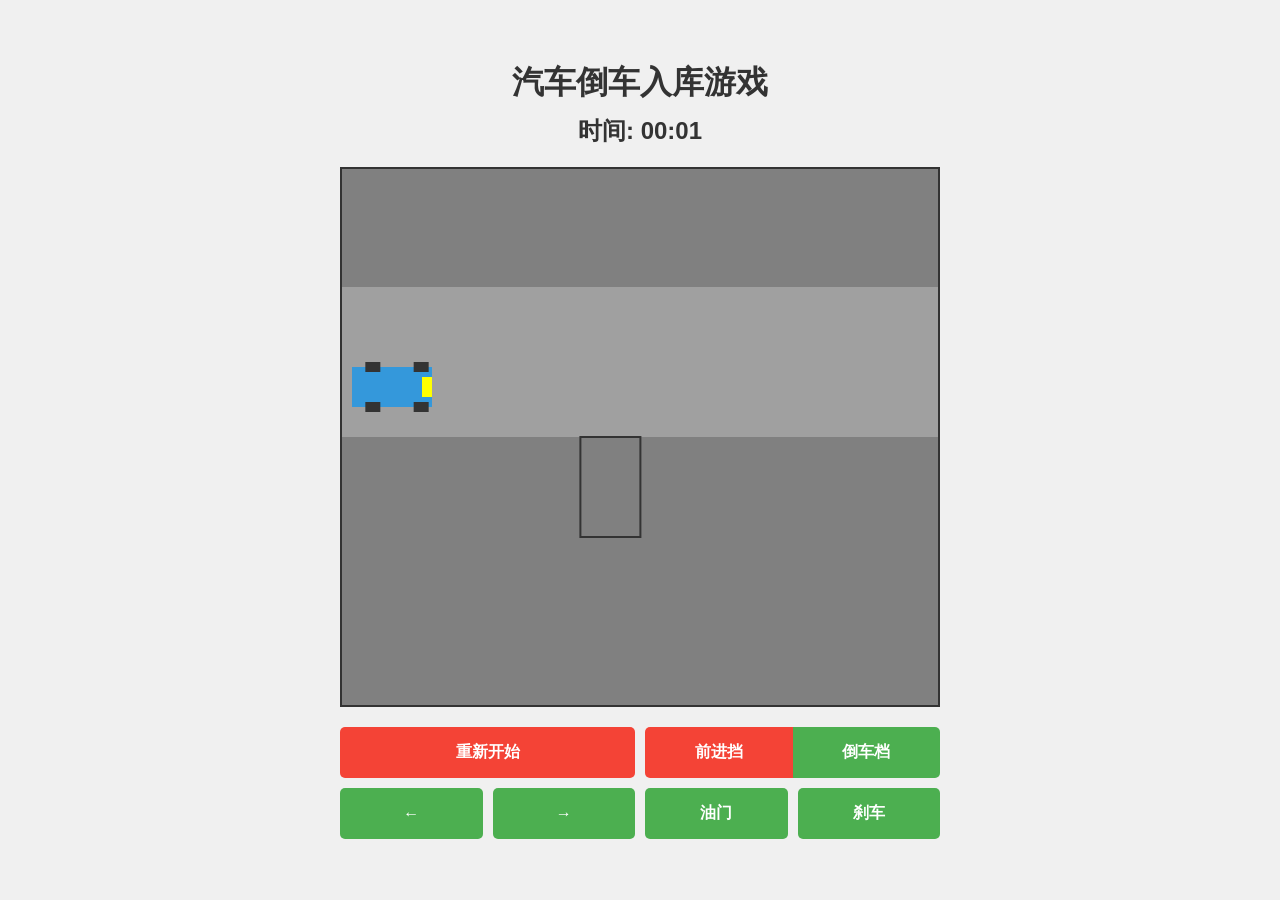
<file: drive.html>
<!DOCTYPE html>
<html lang="zh-CN">
<head>
    <meta charset="UTF-8">
    <meta name="viewport" content="width=device-width, initial-scale=1.0">
    <title>汽车倒车入库游戏</title>
    <style>
        * {
            margin: 0;
            padding: 0;
            box-sizing: border-box;
        }
        body {
            font-family: Arial, sans-serif;
            background-color: #f0f0f0;
            display: flex;
            flex-direction: column;
            align-items: center;
            justify-content: center;
            min-height: 100vh;
        }
        h1 {
             margin-bottom: 10px;
            color: #333;
        }
        .timer {
            font-size: 24px;
            font-weight: bold;
            margin-bottom: 20px;
            color: #333;
        }
        .game-container {
            position: relative;
            width: 90vw;
            max-width: 600px;
            height: 60vh;
            background-color: #fff;
            border: 2px solid #333;
        }
        #gameCanvas {
            width: 100%;
            height: 100%;
            background-color: #e0e0e0;
        }
        .controls {
            margin-top: 20px;
            width: 90vw;
            max-width: 600px;
            display: grid;
            grid-template-columns: repeat(4, 1fr);
            grid-template-rows: repeat(2, 1fr);
            gap: 10px;
        }
        .control-btn {
            padding: 15px;
            border: none;
            border-radius: 5px;
            background-color: #4CAF50;
            color: white;
            font-size: 16px;
            font-weight: bold;
            cursor: pointer;
            transition: background-color 0.3s;
        }
        .control-btn:active {
            background-color: #45a049;
        }
        .control-btn.active {
            background-color: #2E7D32;
        }
        .restart-btn {
            grid-column: 1 / 3;
            background-color: #f44336;
        }
        .restart-btn:active {
            background-color: #da190b;
        }
        .gear-btn {
            grid-column: 3 / 5;
            display: flex;
        }
        .gear-btn button {
            flex: 1;
            padding: 15px;
            border: none;
            font-size: 16px;
            font-weight: bold;
            cursor: pointer;
            transition: background-color 0.3s;
        }
        .gear-btn .forward {
            border-radius: 5px 0 0 5px;
            background-color: #4CAF50;
            color: white;
        }
        .gear-btn .reverse {
            border-radius: 0 5px 5px 0;
            background-color: #4CAF50;
            color: white;
        }
        .gear-btn button:active {
            opacity: 0.8;
        }
        .gear-btn button.active {
            background-color: #f44336;
        }
        .gear-btn .reverse.active {
            background-color: #f44336;
        }
    </style>
</head>
<body>
    <h1>汽车倒车入库游戏</h1>
    <div class="timer">时间: <span id="timer">00:00</span></div>
    <div class="game-container">
        <canvas id="gameCanvas"></canvas>
    </div>
    <div class="controls">
        <button class="control-btn restart-btn" id="restartBtn">重新开始</button>
        <div class="gear-btn">
            <button class="forward active" id="forwardBtn">前进挡</button>
            <button class="reverse" id="reverseBtn">倒车档</button>
        </div>
        <button class="control-btn" id="leftBtn">←</button>
        <button class="control-btn" id="rightBtn">→</button>
        <button class="control-btn" id="throttleBtn">油门</button>
        <button class="control-btn" id="brakeBtn">刹车</button>
    </div>
    <script src="script.js"></script>
</body>
</html>
</file>
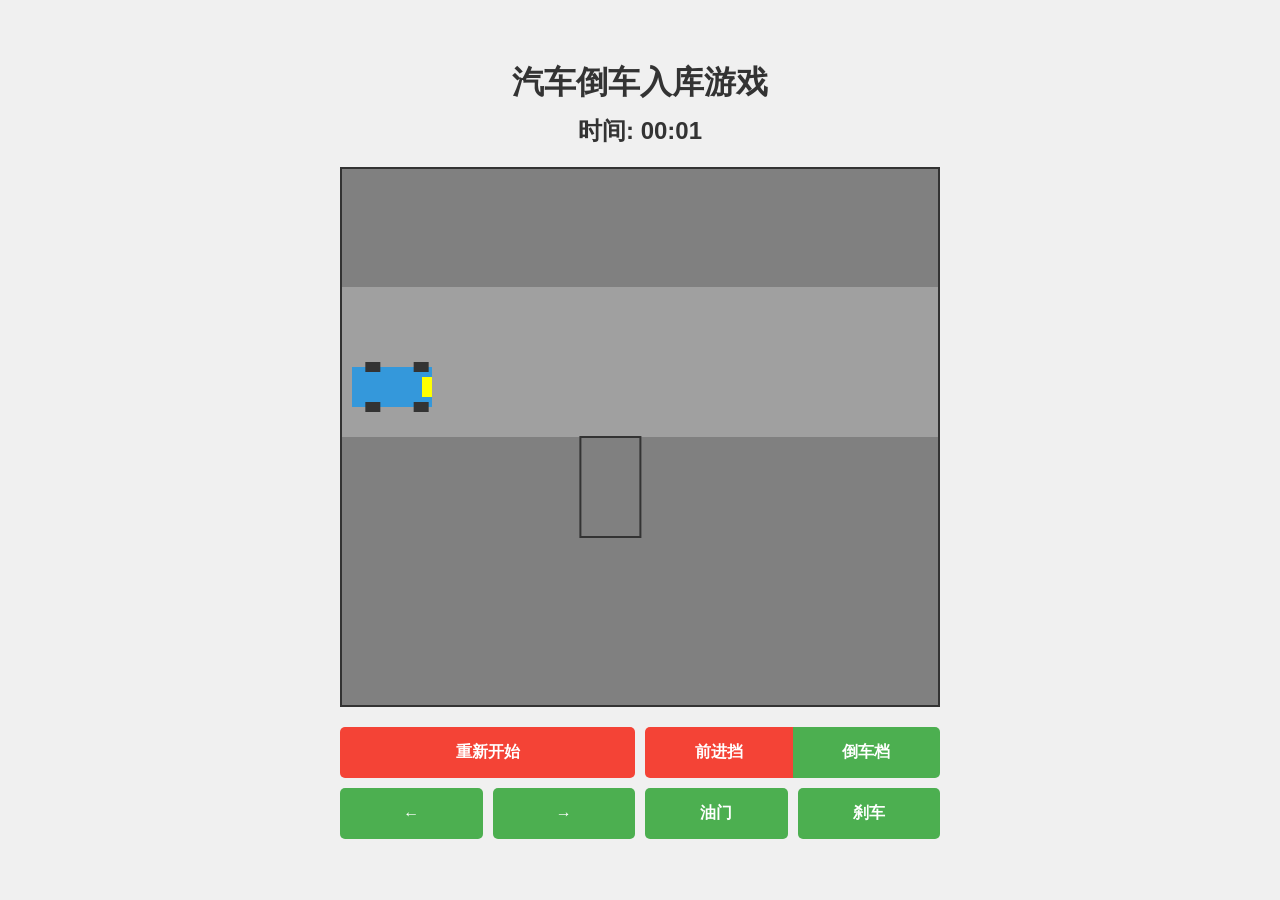
<file: drive1.html>
<!DOCTYPE html>
<html lang="zh-CN">
<head>
    <meta charset="UTF-8">
    <meta name="viewport" content="width=device-width, initial-scale=1.0">
    <title>汽车倒车入库游戏</title>
    <style>
        * {
            margin: 0;
            padding: 0;
            box-sizing: border-box;
        }
        body {
            font-family: Arial, sans-serif;
            background-color: #f0f0f0;
            display: flex;
            flex-direction: column;
            align-items: center;
            justify-content: center;
            min-height: 100vh;
        }
        h1 {
             margin-bottom: 10px;
            color: #333;
        }
        .timer {
            font-size: 24px;
            font-weight: bold;
            margin-bottom: 20px;
            color: #333;
        }
        .game-container {
            position: relative;
            width: 90vw;
            max-width: 600px;
            height: 60vh;
            background-color: #fff;
            border: 2px solid #333;
        }
        #gameCanvas {
            width: 100%;
            height: 100%;
            background-color: #e0e0e0;
        }
        .controls {
            margin-top: 20px;
            width: 90vw;
            max-width: 600px;
            display: grid;
            grid-template-columns: repeat(4, 1fr);
            grid-template-rows: repeat(2, 1fr);
            gap: 10px;
        }
        .control-btn {
            padding: 15px;
            border: none;
            border-radius: 5px;
            background-color: #4CAF50;
            color: white;
            font-size: 16px;
            font-weight: bold;
            cursor: pointer;
            transition: background-color 0.3s;
        }
        .control-btn:active {
            background-color: #45a049;
        }
        .control-btn.active {
            background-color: #2E7D32;
        }
        .restart-btn {
            grid-column: 1 / 3;
            background-color: #f44336;
        }
        .restart-btn:active {
            background-color: #da190b;
        }
        .gear-btn {
            grid-column: 3 / 5;
            display: flex;
        }
        .gear-btn button {
            flex: 1;
            padding: 15px;
            border: none;
            font-size: 16px;
            font-weight: bold;
            cursor: pointer;
            transition: background-color 0.3s;
        }
        .gear-btn .forward {
            border-radius: 5px 0 0 5px;
            background-color: #4CAF50;
            color: white;
        }
        .gear-btn .reverse {
            border-radius: 0 5px 5px 0;
            background-color: #4CAF50;
            color: white;
        }
        .gear-btn button:active {
            opacity: 0.8;
        }
        .gear-btn button.active {
            background-color: #f44336;
        }
        .gear-btn .reverse.active {
            background-color: #f44336;
        }
        
        /* 防止长按触发的默认行为 */
        .control-btn, .gear-btn button {
            -webkit-touch-callout: none;
            -webkit-user-select: none;
            -khtml-user-select: none;
            -moz-user-select: none;
            -ms-user-select: none;
            user-select: none;
            -webkit-tap-highlight-color: transparent;
        }
    </style>
</head>
<body>
    <h1>汽车倒车入库游戏</h1>
    <div class="timer">时间: <span id="timer">00:00</span></div>
    <div class="game-container">
        <canvas id="gameCanvas"></canvas>
    </div>
    <div class="controls">
        <button class="control-btn restart-btn" id="restartBtn">重新开始</button>
        <div class="gear-btn">
            <button class="forward active" id="forwardBtn">前进挡</button>
            <button class="reverse" id="reverseBtn">倒车档</button>
        </div>
        <button class="control-btn" id="leftBtn">←</button>
        <button class="control-btn" id="rightBtn">→</button>
        <button class="control-btn" id="throttleBtn">油门</button>
        <button class="control-btn" id="brakeBtn">刹车</button>
    </div>
    <script src="script1.js"></script>
</body>
</html>
</file>
